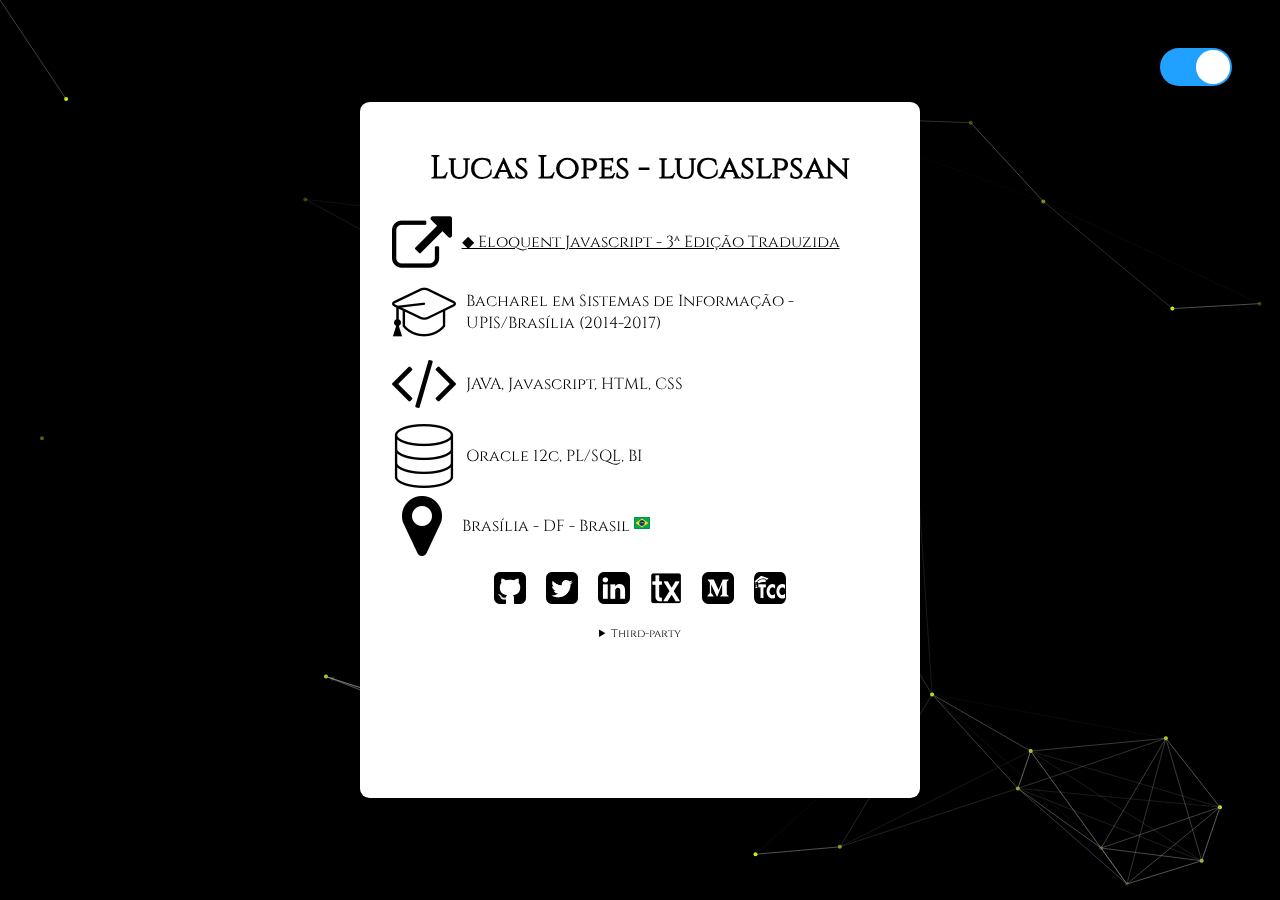
<file: antiga/index.html>
<!doctype html>
<html lang="pt">
<head>
    <meta charset="UTF-8">
    <meta name="viewport" content="width=device-width, initial-scale=1.0">
    <meta name="theme-color" content="#000">
    <meta http-equiv="X-UA-Compatible" content="ie=edge">
    <title>Lucas Lopes</title>
    <link rel="stylesheet" href="css/estilo.css">
    <link rel="stylesheet" href="css/light-mode.css">
    <script defer src="js/principal.js"></script>
</head>
<body>
    <canvas id="principal"></canvas>
    <div id="toggle">
        <label class="el-switch" title="Modo mais escuro">
            <input id="night-mode" type="checkbox" name="switch" checked>
            <span class="el-switch-style"></span>
        </label>
    </div>

    <main>
        <h1 class="center">Lucas Lopes - lucaslpsan</h1>
        <article>
                <img src="img/external-link-symbol.png" alt="Projetos" title="Projetos">
                <label><a href="https://lucaslpsan.github.io/Eloquent-Javascript/" title="Tradução da terceira edição">◆ Eloquent Javascript - 3ª Edição Traduzida</a></label>
            </article>
        <article>
            <img src="img/graduation-cap.png" alt="Graduação" title="Graduação">
            <label>Bacharel em Sistemas de Informação - UPIS/Brasília (2014-2017)</label>
        </article>
        <article>
                <img src="img/code.png" alt="Linguagens" title="Linguagens">
                <label>JAVA, Javascript, HTML, CSS</label>
        </article>
        <article>
                <img src="img/database.png" alt="Banco de dados" title="Banco de dados">
                <label>Oracle 12c, PL/SQL, BI</label>
        </article>
        <article>
                <img src="img/map-marker.png" alt="Local" title="Local">
                <label>Brasília - DF - Brasil <img class="not-light-mode" src="img/brazil.png" alt="Brasil" title="Brasilzão"></label>
        </article>
        <section class="center">
                <a class="item" href="https://github.com/lucaslpsan"><img src="img/github-sign.png" alt="Meu GitHub"></a>
                <a class="item" href="https://twitter.com/lucaslpsan"><img src="img/twitter-sign.png" alt="Meu Twitter"></a>
                <a class="item" href="https://www.linkedin.com/in/lucaslpsan/"><img src="img/linkedin-sign.png" alt="Meu Linkedin"></a>
                <a class="item" href="https://www.transifex.com/user/profile/lucaslpsan/"><img src="img/transifex.png" alt="Transifex"></a>
                <a class="item" href="https://medium.com/@lucaslopes"><img src="img/medium.png" alt="Medium"></a>
                <a class="item" href="https://1drv.ms/b/s!Am7WAxGjxd0xgftd3boq_2LLUPnXOw"><img src="img/tcc.png" alt="TCC" width="32"></a>
        </section>   
        <details class="center">
            <summary>Third-party</summary>
            Icons made by <a href="https://www.flaticon.com/authors/dave-gandy" 
            title="Dave Gandy">Dave Gandy</a> from <a href="https://www.flaticon.com/"
            title="Flaticon">www.flaticon.com</a> is licensed by <a href="http://creativecommons.org/licenses/by/3.0/"
            title="Creative Commons BY 3.0" target="_blank">CC 3.0 BY</a>
            Particles Random Animation in Canvas by <a href="https://codepen.io/jkiss" title="木马人">木马人</a>
            Toggle Switch by <a href="https://github.com/EvanLiu2968/el-checkbox" title="evanliu2968">evanliu2968</a>
            Javascript modo claro by <a href="https://willianjusten.com.br/" title="Willian Justin">Willian Justin</a>
            Thanks! ❤️
        </details>
    </main>
</body>
</html>
</file>
<file: antiga/css/estilo.css>
/*Author lucaslpsan*/
@font-face {
    font-family: "Cinzel";
    src: url("../font/Cinzel.woff") format("woff");
    font-weight: normal;
    font-style: normal;
}
body{
    background-color: black;
}
canvas{
    position:absolute;
    left:0;
    top:0;
    z-index:-1;
}
main{
    background: white;
    font-family: 'Cinzel', serif;
    height: 72%;
    width: 40%;
    padding: 1.5em;
    display: ruby-base;
    justify-content: center;
    align-items: center;
    overflow: auto;
    position: absolute;
    top: 50%;
    left: 50%;
    margin-right: -50%;
    transform: translate(-50%, -50%);
    border-radius: 0.6em;
}
@media screen and (max-width: 900px){
    main{
        width: 85%;
        height: 84%;
        top: 53%;
        padding: 1em;
    }
    h1{
        margin: 0;
    }
}
.center{
    text-align: center
}
article{
    display: flex;
    margin: 0.5em;
}
article label{
    align-self: center;
    margin-left: 0.6em;
}
article img{
    object-fit: contain;
}
section{
    margin: 1em;
}
.item{
    margin: 0 0.5em;
}
.item img{
    width: 32px;
}
details{
    font-size: 70%;
}
a {
    color: inherit;
}
article a:hover {
	background:#ff0; 
	color:#f00;
}
</file>
<file: antiga/css/light-mode.css>
/*Author: lucaslpsan*/
.night-mode main{
    background-color: transparent;
    color: aqua;
}

.night-mode img:not(.not-light-mode) {
    -webkit-filter: invert(100%);
    -o-filter: invert(100%);
    -moz-filter: invert(100%);
    -ms-filter: invert(100%);
    filter: invert(100%);
}

.night-mode article:nth-child(odd){
  color: chartreuse;
}
.night-mode  article:nth-child(even){
  color: deeppink;
}

#toggle{
  position: fixed;
  display: block;
  text-align: right;
  top: 2em;
  right: 2em;
  font-size: 150%;
}

@media screen and (max-width: 1000px){
  #toggle{
      position: relative;
      display: block;
      font-size: 100%;
      right: 0.75em;
      top: 0.2em;
      text-align: right;
  }
}
/**********-----------------------************/

/*
 * author:evanliu2968
 * github:https://github.com/EvanLiu2968/el-checkbox
 * lincense:MIT
 */

/*switch component*/
.el-switch,
.el-switch-style,
.el-switch-style:before {
  -webkit-box-sizing: border-box;
  -moz-box-sizing: border-box;
  box-sizing: border-box;
}
.el-switch {
  display: inline-block;
  font-size: 100%;
  height: 1.6em;
  position: relative;
}
.el-switch .el-switch-style {
  height: 1.6em;
  left: 0;
  background: #C0CCDA;
  -webkit-border-radius: 0.8em;
  border-radius: 0.8em;
  display: inline-block;
  position: relative;
  top: 0;
  -webkit-transition: all 0.3s ease-in-out;
  transition: all 0.3s ease-in-out;
  width: 3em;
  cursor: pointer;
}
.el-switch .el-switch-style:before {
  display: block;
  content: '';
  height: 1.4em;
  position: absolute;
  width: 1.4em;
  background-color: #fff;
  -webkit-border-radius: 50%;
  border-radius: 50%;
  left: 0.1em;
  top: 0.1em;
  -webkit-transition: all 0.3s ease-in-out;
  transition: all 0.3s ease-in-out;
}
.el-switch > input[type="checkbox"] {
  display: none;
}
.el-switch > input[type="checkbox"][disabled] + .el-switch-style {
  cursor: not-allowed;
  background-color: #D3DCE6;
}
.el-switch > input[type="checkbox"]:checked + .el-switch-style {
  background-color: #20a0ff;
}
.el-switch > input[type="checkbox"]:checked + .el-switch-style:before {
  left: 50%;
}
.el-switch > input[type="checkbox"]:checked[disabled] + .el-switch-style {
  background-color: #b0d7f5;
}
/*define size*/
.el-switch.el-switch-sm {
  font-size: 85%;
}
.el-switch.el-switch-lg {
  font-size: 125%;
}
</file>
